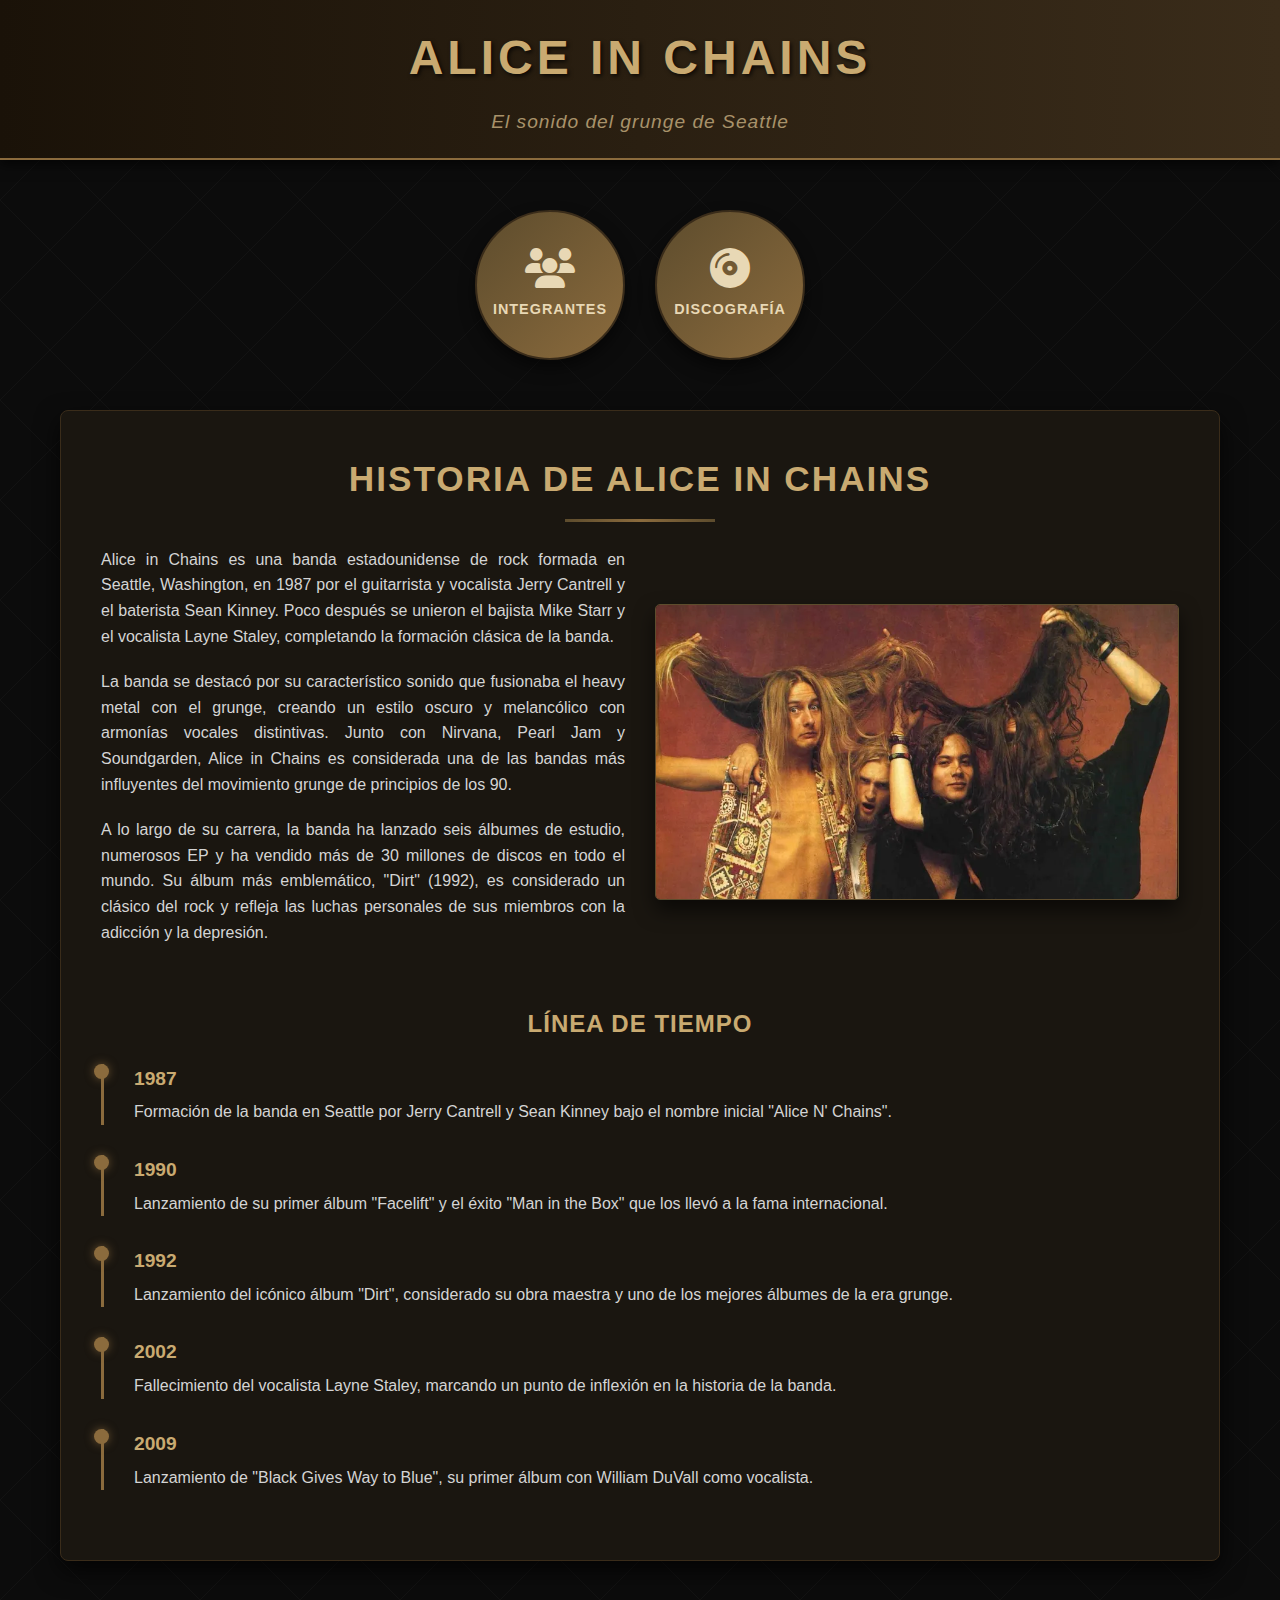
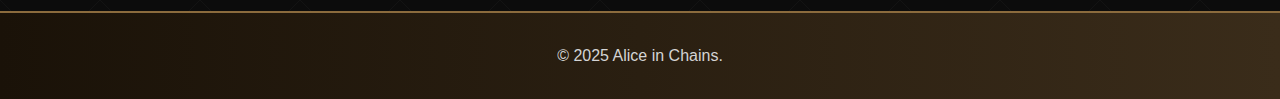
<file: index.html>
<!DOCTYPE html>
<html lang="en">
<head>
    <meta charset="UTF-8">
    <meta name="viewport" content="width=device-width, initial-scale=1.0">
    <title>Alice in Chains - Página pricipal</title>
    <link rel="stylesheet" href="styles.css">
    <link rel="stylesheet" href="https://cdnjs.cloudflare.com/ajax/libs/font-awesome/6.4.0/css/all.min.css">
</head>
<body>
    <header>
        <div class="container">
            <div class="logo">Alice in Chains</div>
            <div class="tagline">El sonido del grunge de Seattle</div>
        </div>
    </header>

    <div class = "container">
        <div class="nav-circles">
            <a href ="integrantes.html" class="circle">
                <i class="fas fa-users"></i>
                <span>Integrantes</span>
            </a>
            <a href="https://open.spotify.com/artist/64tNsm6TnZe2zpcMVMOoHL" class="circle">
                <i class="fas fa-compact-disc"></i>
                <span>Discografía</span>
            </a>
        </div>

        <section class="main-content">
            <h2 class="section-title">Historia de Alice in Chains</h2>
            
            <div class="history-content">
                <div class="history-text">
                    <p>Alice in Chains es una banda estadounidense de rock formada en Seattle, Washington, en 1987 por el guitarrista y vocalista Jerry Cantrell y el baterista Sean Kinney. Poco después se unieron el bajista Mike Starr y el vocalista Layne Staley, completando la formación clásica de la banda.</p>
                
                    <p>La banda se destacó por su característico sonido que fusionaba el heavy metal con el grunge, creando un estilo oscuro y melancólico con armonías vocales distintivas. Junto con Nirvana, Pearl Jam y Soundgarden, Alice in Chains es considerada una de las bandas más influyentes del movimiento grunge de principios de los 90.</p>
                    
                    <p>A lo largo de su carrera, la banda ha lanzado seis álbumes de estudio, numerosos EP y ha vendido más de 30 millones de discos en todo el mundo. Su álbum más emblemático, "Dirt" (1992), es considerado un clásico del rock y refleja las luchas personales de sus miembros con la adicción y la depresión.</p>
                </div> 
            
                <div class="history-image">
                    <img src="imagenes/alicia.jpg" alt="The band">
                </div>
            </div>

            <div class="timeline">
                <h3>Línea de Tiempo</h3>

                <div class="timeline-item">
                    <div class="timeline-year">1987</div>
                    <p>Formación de la banda en Seattle por Jerry Cantrell y Sean Kinney bajo el nombre inicial "Alice N' Chains".</p>
                </div>
                <div class="timeline-item">
                    <div class="timeline-year">1990</div>
                    <p>Lanzamiento de su primer álbum "Facelift" y el éxito "Man in the Box" que los llevó a la fama internacional.</p>
                </div>
                
                <div class="timeline-item">
                    <div class="timeline-year">1992</div>
                    <p>Lanzamiento del icónico álbum "Dirt", considerado su obra maestra y uno de los mejores álbumes de la era grunge.</p>
                </div>
                
                <div class="timeline-item">
                    <div class="timeline-year">2002</div>
                    <p>Fallecimiento del vocalista Layne Staley, marcando un punto de inflexión en la historia de la banda.</p>
                </div>
                
                <div class="timeline-item">
                    <div class="timeline-year">2009</div>
                    <p>Lanzamiento de "Black Gives Way to Blue", su primer álbum con William DuVall como vocalista.</p>
                </div>
            </div>
        </section>
    </div>
    <footer>
        <div class="container">
                &copy; 2025 Alice in Chains.
        </div>
    </footer>  
</body>
</html>
</file>
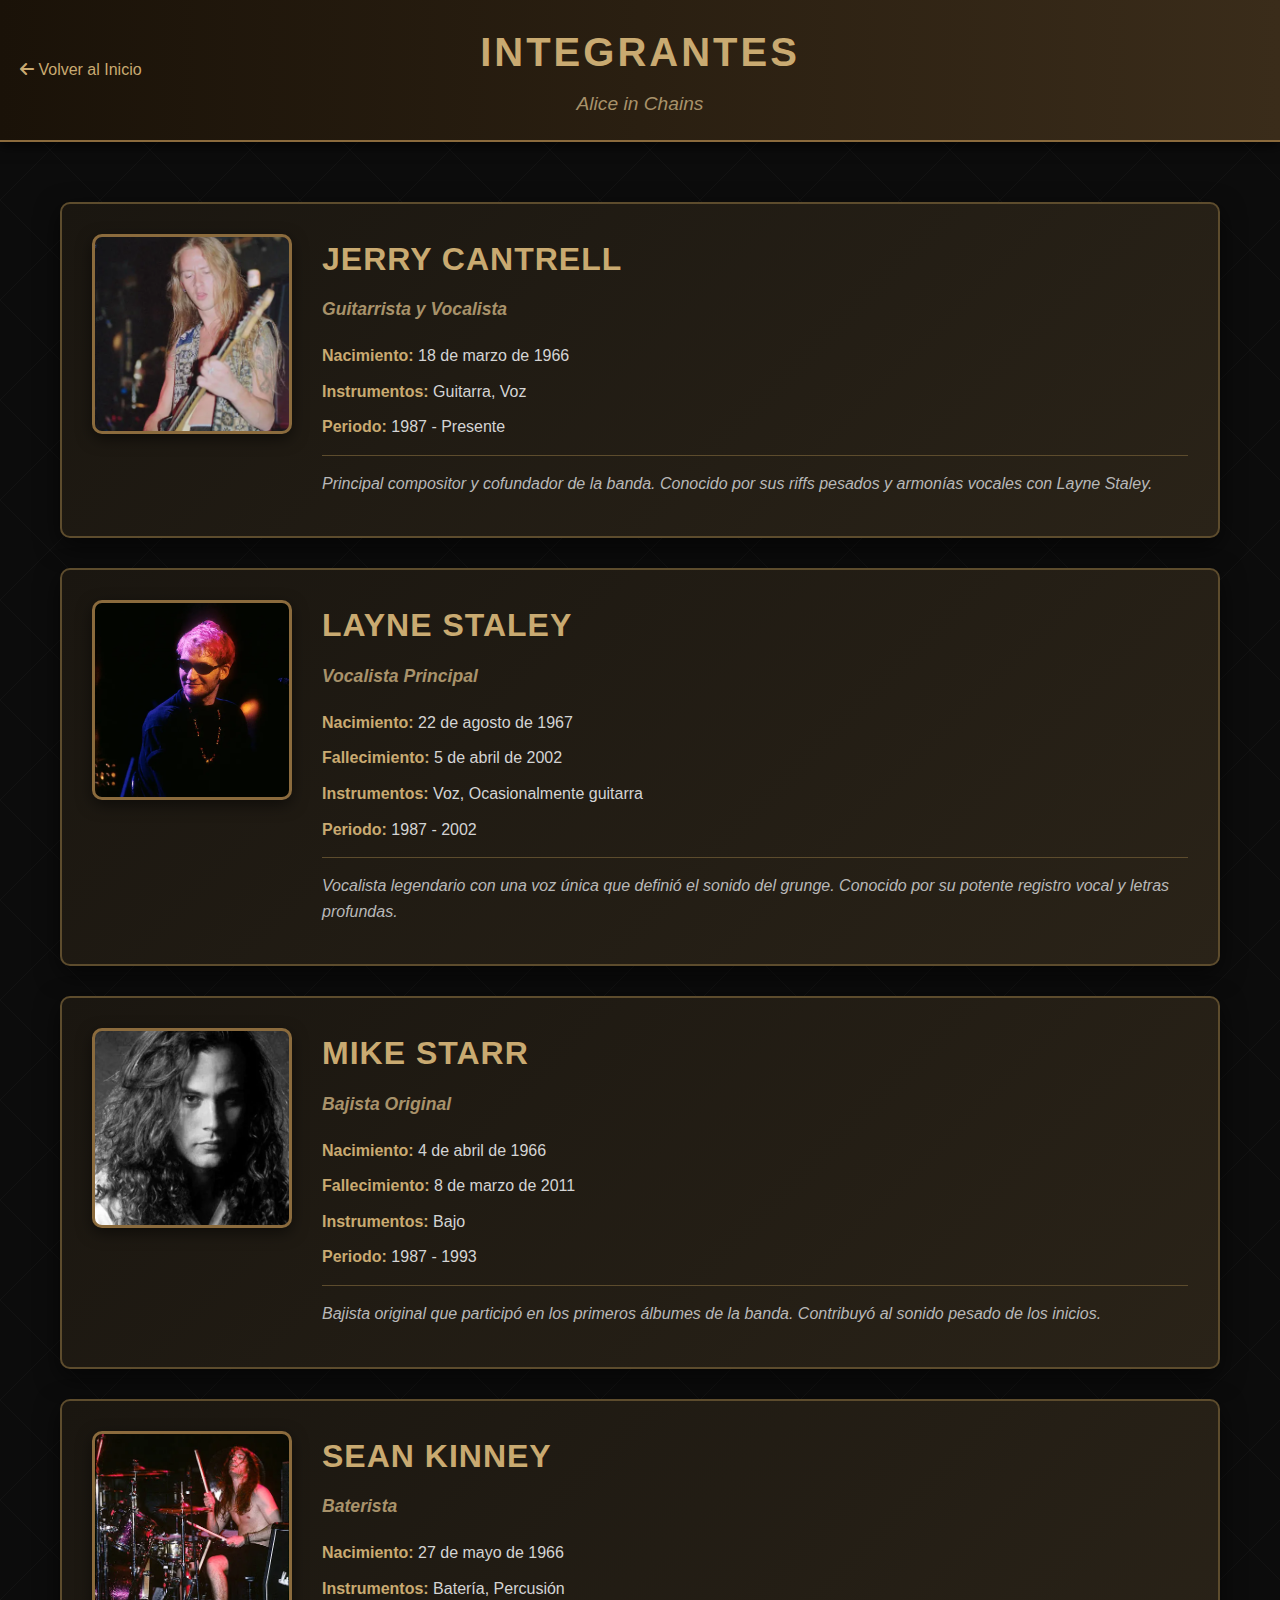
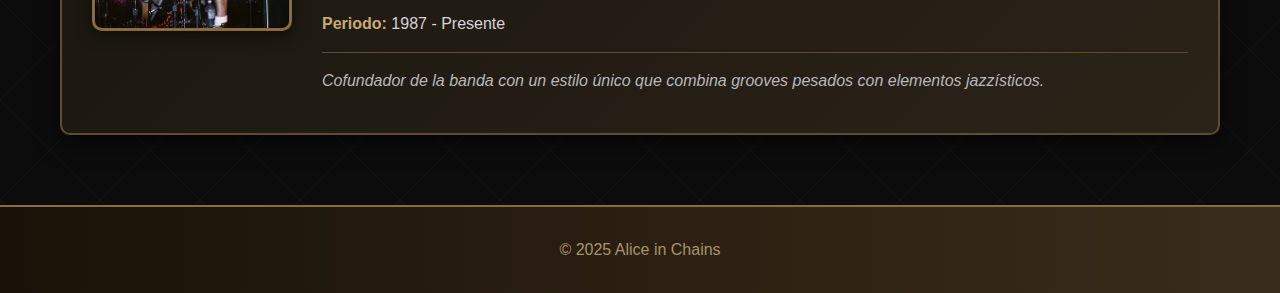
<file: integrantes.html>
<!DOCTYPE html>
<html lang="es">
<head>
    <meta charset="UTF-8">
    <meta name="viewport" content="width=device-width, initial-scale=1.0">
    <title>Integrantes - Alice in Chains</title>
    <link rel="stylesheet" href="styles-integrantes.css">
    <link rel="stylesheet" href="https://cdnjs.cloudflare.com/ajax/libs/font-awesome/6.4.0/css/all.min.css">
</head>
<body>
    <header>
        <div class="container">
            <a href="index.html" class="back-button">
                <i class="fas fa-arrow-left"></i> Volver al Inicio
            </a>
            <h1 class="logo">Integrantes</h1>
            <div class="tagline">Alice in Chains</div>
        </div>
    </header>

    <div class="container">
        <div class="integrantes-grid">
            <!-- Jerry Cantrell -->
            <div class="integrante-card">
                <div class="integrante-img jerry"></div>
                <div class="integrante-info">
                    <h2>Jerry Cantrell</h2>
                    <div class="integrante-rol">Guitarrista y Vocalista</div>
                    <p><strong>Nacimiento:</strong> 18 de marzo de 1966</p>
                    <p><strong>Instrumentos:</strong> Guitarra, Voz</p>
                    <p><strong>Periodo:</strong> 1987 - Presente</p>
                    <p class="descripcion">Principal compositor y cofundador de la banda. Conocido por sus riffs pesados y armonías vocales con Layne Staley.</p>
                </div>
            </div>

            <!-- Layne Staley -->
            <div class="integrante-card">
                <div class="integrante-img layne"></div>
                <div class="integrante-info">
                    <h2>Layne Staley</h2>
                    <div class="integrante-rol">Vocalista Principal</div>
                    <p><strong>Nacimiento:</strong> 22 de agosto de 1967</p>
                    <p><strong>Fallecimiento:</strong> 5 de abril de 2002</p>
                    <p><strong>Instrumentos:</strong> Voz, Ocasionalmente guitarra</p>
                    <p><strong>Periodo:</strong> 1987 - 2002</p>
                    <p class="descripcion">Vocalista legendario con una voz única que definió el sonido del grunge. Conocido por su potente registro vocal y letras profundas.</p>
                </div>
            </div>

            <!-- Mike Starr -->
            <div class="integrante-card">
                <div class="integrante-img mike"></div>
                <div class="integrante-info">
                    <h2>Mike Starr</h2>
                    <div class="integrante-rol">Bajista Original</div>
                    <p><strong>Nacimiento:</strong> 4 de abril de 1966</p>
                    <p><strong>Fallecimiento:</strong> 8 de marzo de 2011</p>
                    <p><strong>Instrumentos:</strong> Bajo</p>
                    <p><strong>Periodo:</strong> 1987 - 1993</p>
                    <p class="descripcion">Bajista original que participó en los primeros álbumes de la banda. Contribuyó al sonido pesado de los inicios.</p>
                </div>
            </div>

            <!-- Sean Kinney -->
            <div class="integrante-card">
                <div class="integrante-img sean"></div>
                <div class="integrante-info">
                    <h2>Sean Kinney</h2>
                    <div class="integrante-rol">Baterista</div>
                    <p><strong>Nacimiento:</strong> 27 de mayo de 1966</p>
                    <p><strong>Instrumentos:</strong> Batería, Percusión</p>
                    <p><strong>Periodo:</strong> 1987 - Presente</p>
                    <p class="descripcion">Cofundador de la banda con un estilo único que combina grooves pesados con elementos jazzísticos.</p>
                </div>
            </div>
        </div>
    </div>

    <footer>
        <div class="container">
            <p>&copy; 2025 Alice in Chains</p>
        </div>
    </footer>
</body>
</html>
</file>
<file: styles.css>
* {
    margin: 0;
    padding: 0;
    box-sizing: border-box;
    font-family: 'Segoe UI', Tahoma, Geneva, Verdana, sans-serif;
}

body {
    background-color: #0c0c0c;
    color: #d4d4d4;
    line-height: 1.6;
    background-image: url('data:image/svg+xml;utf8,<svg xmlns="http://www.w3.org/2000/svg" width="100" height="100" viewBox="0 0 100 100"><rect width="100" height="100" fill="%230c0c0c"/><path d="M0,0 L100,100 M100,0 L0,100" stroke="%231a1a1a" stroke-width="0.5"/></svg>');
}

.container {
    max-width: 1200px;
    margin: 0 auto;
    padding: 0 20px;
}

/* Header */
header {
    background: linear-gradient(to right, #1a1208, #3a2c1a);
    padding: 20px 0;
    text-align: center;
    box-shadow: 0 4px 12px rgba(0, 0, 0, 0.7);
    border-bottom: 2px solid #8b6b3d;
}

.logo {
    font-size: 3rem;
    font-weight: bold;
    color: #c9aa71;
    text-transform: uppercase;
    letter-spacing: 4px;
    margin-bottom: 10px;
    text-shadow: 2px 2px 4px rgba(0, 0, 0, 0.7);
    font-family: 'Impact', 'Arial Black', sans-serif;
}

.tagline {
    font-size: 1.2rem;
    color: #a8926a;
    font-style: italic;
    letter-spacing: 1px;
}

/* Navegación circular */
.nav-circles {
    display: flex;
    justify-content: center;
    flex-wrap: wrap;
    gap: 30px;
    margin: 50px 0;
}

.circle {
    width: 150px;
    height: 150px;
    border-radius: 50%;
    background: linear-gradient(135deg, #5d4c2d, #8b6b3d);
    display: flex;
    flex-direction: column;
    align-items: center;
    justify-content: center;
    text-align: center;
    color: #e8d8b5;
    text-decoration: none;
    transition: all 0.3s ease;
    box-shadow: 0 8px 15px rgba(0, 0, 0, 0.5);
    position: relative;
    overflow: hidden;
    border: 2px solid #3a2c1a;
}

.circle:hover {
    transform: translateY(-10px) scale(1.05);
    box-shadow: 0 15px 20px rgba(139, 107, 61, 0.5);
    background: linear-gradient(135deg, #6d5936, #9c7d4d);
}

.circle::before {
    content: '';
    position: absolute;
    top: 0;
    left: 0;
    width: 100%;
    height: 100%;
    background: rgba(255, 255, 255, 0.1);
    border-radius: 50%;
    transform: scale(0);
    transition: transform 0.3s ease;
}

.circle:hover::before {
    transform: scale(1);
}

.circle i {
    font-size: 2.5rem;
    margin-bottom: 10px;
    color: #e8d8b5;
}

.circle span {
    font-weight: bold;
    font-size: 0.9rem;
    text-transform: uppercase;
    letter-spacing: 1px;
}

/* Contenido principal */
.main-content {
    background-color: #1a1610;
    border-radius: 8px;
    padding: 40px;
    margin: 40px 0;
    box-shadow: 0 10px 25px rgba(0, 0, 0, 0.7);
    border: 1px solid #3a2c1a;
}

.section-title {
    color: #c9aa71;
    font-size: 2.2rem;
    margin-bottom: 25px;
    text-align: center;
    position: relative;
    padding-bottom: 15px;
    text-transform: uppercase;
    letter-spacing: 2px;
}

.section-title::after {
    content: '';
    position: absolute;
    bottom: 0;
    left: 50%;
    transform: translateX(-50%);
    width: 150px;
    height: 3px;
    background: linear-gradient(to right, #5d4c2d, #8b6b3d, #5d4c2d);
}

.history-content {
    display: flex;
    flex-wrap: wrap;
    gap: 30px;
    align-items: center;
}

.history-text {
    flex: 1;
    min-width: 300px;
}

.history-text p {
    margin-bottom: 20px;
    text-align: justify;
}

.history-image {
    flex: 1;
    min-width: 300px;
    text-align: center;
}

.history-image img {
    max-width: 100%;
    border-radius: 5px;
    box-shadow: 0 10px 20px rgba(0, 0, 0, 0.6);
    border: 1px solid #5d4c2d;
}

.timeline {
    margin-top: 40px;
}

.timeline h3 {
    color: #c9aa71;
    margin-bottom: 20px;
    text-align: center;
    font-size: 1.5rem;
    text-transform: uppercase;
    letter-spacing: 1px;
}

.timeline-item {
    margin-bottom: 30px;
    padding-left: 30px;
    border-left: 3px solid #8b6b3d;
    position: relative;
}

.timeline-item::before {
    content: '';
    position: absolute;
    left: -10px;
    top: 0;
    width: 15px;
    height: 15px;
    border-radius: 50%;
    background-color: #8b6b3d;
    box-shadow: 0 0 10px rgba(139, 107, 61, 0.7);
}

.timeline-year {
    color: #c9aa71;
    font-weight: bold;
    font-size: 1.2rem;
    margin-bottom: 5px;
}

footer {
    background: linear-gradient(to right, #1a1208, #3a2c1a);
    padding: 30px 0;
    text-align: center;
    margin-top: 50px;
    border-top: 2px solid #8b6b3d;
}

.footer-content {
    display: flex;
    flex-direction: column;
    align-items: center;
    gap: 20px;
}

.social-links {
    display: flex;
    gap: 20px;
}

.social-links a {
    color: #a8926a;
    font-size: 1.5rem;
    transition: color 0.3s ease;
}

.social-links a:hover {
    color: #e8d8b5;
}

.copyright {
    color: #a8926a;
    font-size: 0.9rem;
}

@media (max-width: 768px) {
    .nav-circles {
        gap: 20px;
    }
    
    .circle {
        width: 130px;
        height: 130px;
    }
    
    .main-content {
        padding: 25px;
    }
    
    .section-title {
        font-size: 1.8rem;
    }
    
    .logo {
        font-size: 2.2rem;
    }
}

@media (max-width: 576px) {
    .circle {
        width: 110px;
        height: 110px;
    }
    
    .circle i {
        font-size: 2rem;
    }
    
    .circle span {
        font-size: 0.8rem;
    }
    
    .logo {
        font-size: 1.8rem;
    }
}
</file>
<file: styles-integrantes.css>
* {
    margin: 0;
    padding: 0;
    box-sizing: border-box;
    font-family: 'Segoe UI', Tahoma, Geneva, Verdana, sans-serif;
}

body {
    background-color: #0c0c0c;
    color: #d4d4d4;
    line-height: 1.6;
    background-image: url('data:image/svg+xml;utf8,<svg xmlns="http://www.w3.org/2000/svg" width="100" height="100" viewBox="0 0 100 100"><rect width="100" height="100" fill="%230c0c0c"/><path d="M0,0 L100,100 M100,0 L0,100" stroke="%231a1a1a" stroke-width="0.5"/></svg>');
}

.container {
    max-width: 1200px;
    margin: 0 auto;
    padding: 0 20px;
}

/* Header */
header {
    background: linear-gradient(to right, #1a1208, #3a2c1a);
    padding: 20px 0;
    text-align: center;
    box-shadow: 0 4px 12px rgba(0, 0, 0, 0.7);
    border-bottom: 2px solid #8b6b3d;
    position: relative;
}

.back-button {
    position: absolute;
    left: 20px;
    top: 50%;
    transform: translateY(-50%);
    color: #c9aa71;
    text-decoration: none;
    font-size: 1rem;
    transition: color 0.3s ease;
}

.back-button:hover {
    color: #e8d8b5;
}

.logo {
    font-size: 2.5rem;
    font-weight: bold;
    color: #c9aa71;
    text-transform: uppercase;
    letter-spacing: 3px;
    margin-bottom: 5px;
    font-family: 'Impact', 'Arial Black', sans-serif;
}

.tagline {
    font-size: 1.2rem;
    color: #a8926a;
    font-style: italic;
}


.integrantes-grid {
    display: grid;
    gap: 30px;
    margin: 40px 0;
    padding: 20px 0;
}

.integrante-card {
    background: linear-gradient(135deg, #1a1610, #2a2318);
    border-radius: 10px;
    padding: 30px;
    border: 2px solid #5d4c2d;
    box-shadow: 0 8px 25px rgba(0, 0, 0, 0.6);
    display: flex;
    gap: 30px;
    align-items: flex-start;
    transition: transform 0.3s ease, box-shadow 0.3s ease;
}

.integrante-card:hover {
    transform: translateY(-5px);
    box-shadow: 0 15px 35px rgba(139, 107, 61, 0.3);
}

.integrante-img {
    width: 200px;
    height: 200px;
    border-radius: 10px;
    border: 3px solid #8b6b3d;
    box-shadow: 0 5px 15px rgba(0, 0, 0, 0.5);
    flex-shrink: 0;
}


.jerry {
    background-image: url('imagenes/cantrell.jpg');
    background-size: cover;
    background-position: center;
}

.layne {
    background-image: url('imagenes/layne.jpg');
    background-size: cover;
    background-position: center;
}

.mike {
    background-image: url('imagenes/mikeStarr.jpg');
    background-size: cover;
    background-position: center;
}

.sean {
    background-image: url('imagenes/seanKinney.jpg');
    background-size: cover;
    background-position: center;
}

.integrante-info {
    flex: 1;
}

.integrante-info h2 {
    color: #c9aa71;
    font-size: 2rem;
    margin-bottom: 10px;
    text-transform: uppercase;
    letter-spacing: 1px;
}

.integrante-rol {
    color: #a8926a;
    font-style: italic;
    margin-bottom: 20px;
    font-weight: bold;
    font-size: 1.1rem;
}

.integrante-info p {
    margin-bottom: 10px;
    font-size: 1rem;
}

.integrante-info strong {
    color: #c9aa71;
}

.descripcion {
    margin-top: 15px;
    padding-top: 15px;
    border-top: 1px solid #5d4c2d;
    font-style: italic;
    color: #b8b8b8;
}

/* Footer */
footer {
    background: linear-gradient(to right, #1a1208, #3a2c1a);
    padding: 30px 0;
    text-align: center;
    margin-top: 50px;
    border-top: 2px solid #8b6b3d;
}

footer p {
    color: #a8926a;
}

/* Responsive */
@media (max-width: 768px) {
    .integrante-card {
        flex-direction: column;
        text-align: center;
    }
    
    .integrante-img {
        width: 150px;
        height: 150px;
        margin: 0 auto;
    }
    
    .back-button {
        position: relative;
        left: 0;
        top: 0;
        transform: none;
        margin-bottom: 10px;
        display: inline-block;
    }
    
    .logo {
        font-size: 2rem;
    }
}

@media (max-width: 480px) {
    .integrante-img {
        width: 120px;
        height: 120px;
    }
    
    .integrante-info h2 {
        font-size: 1.5rem;
    }
    
    .logo {
        font-size: 1.8rem;
    }

}
</file>
